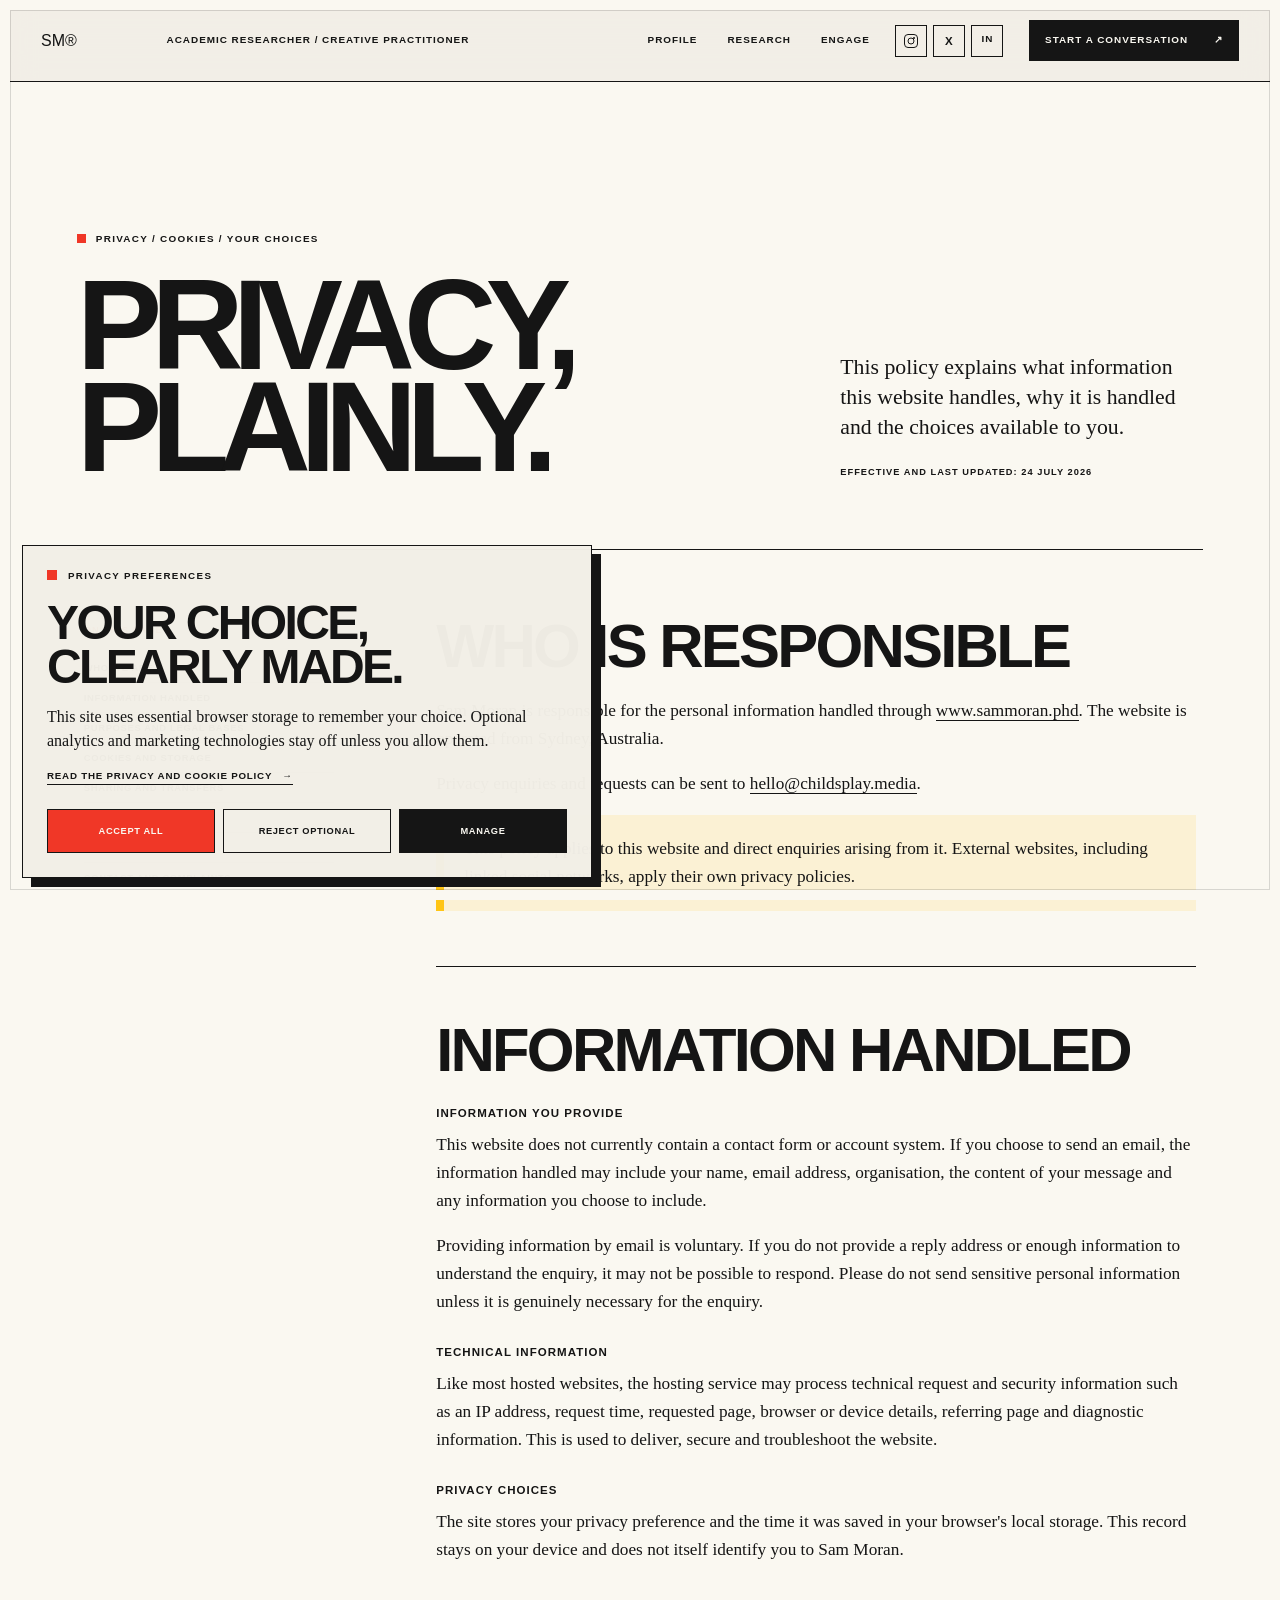
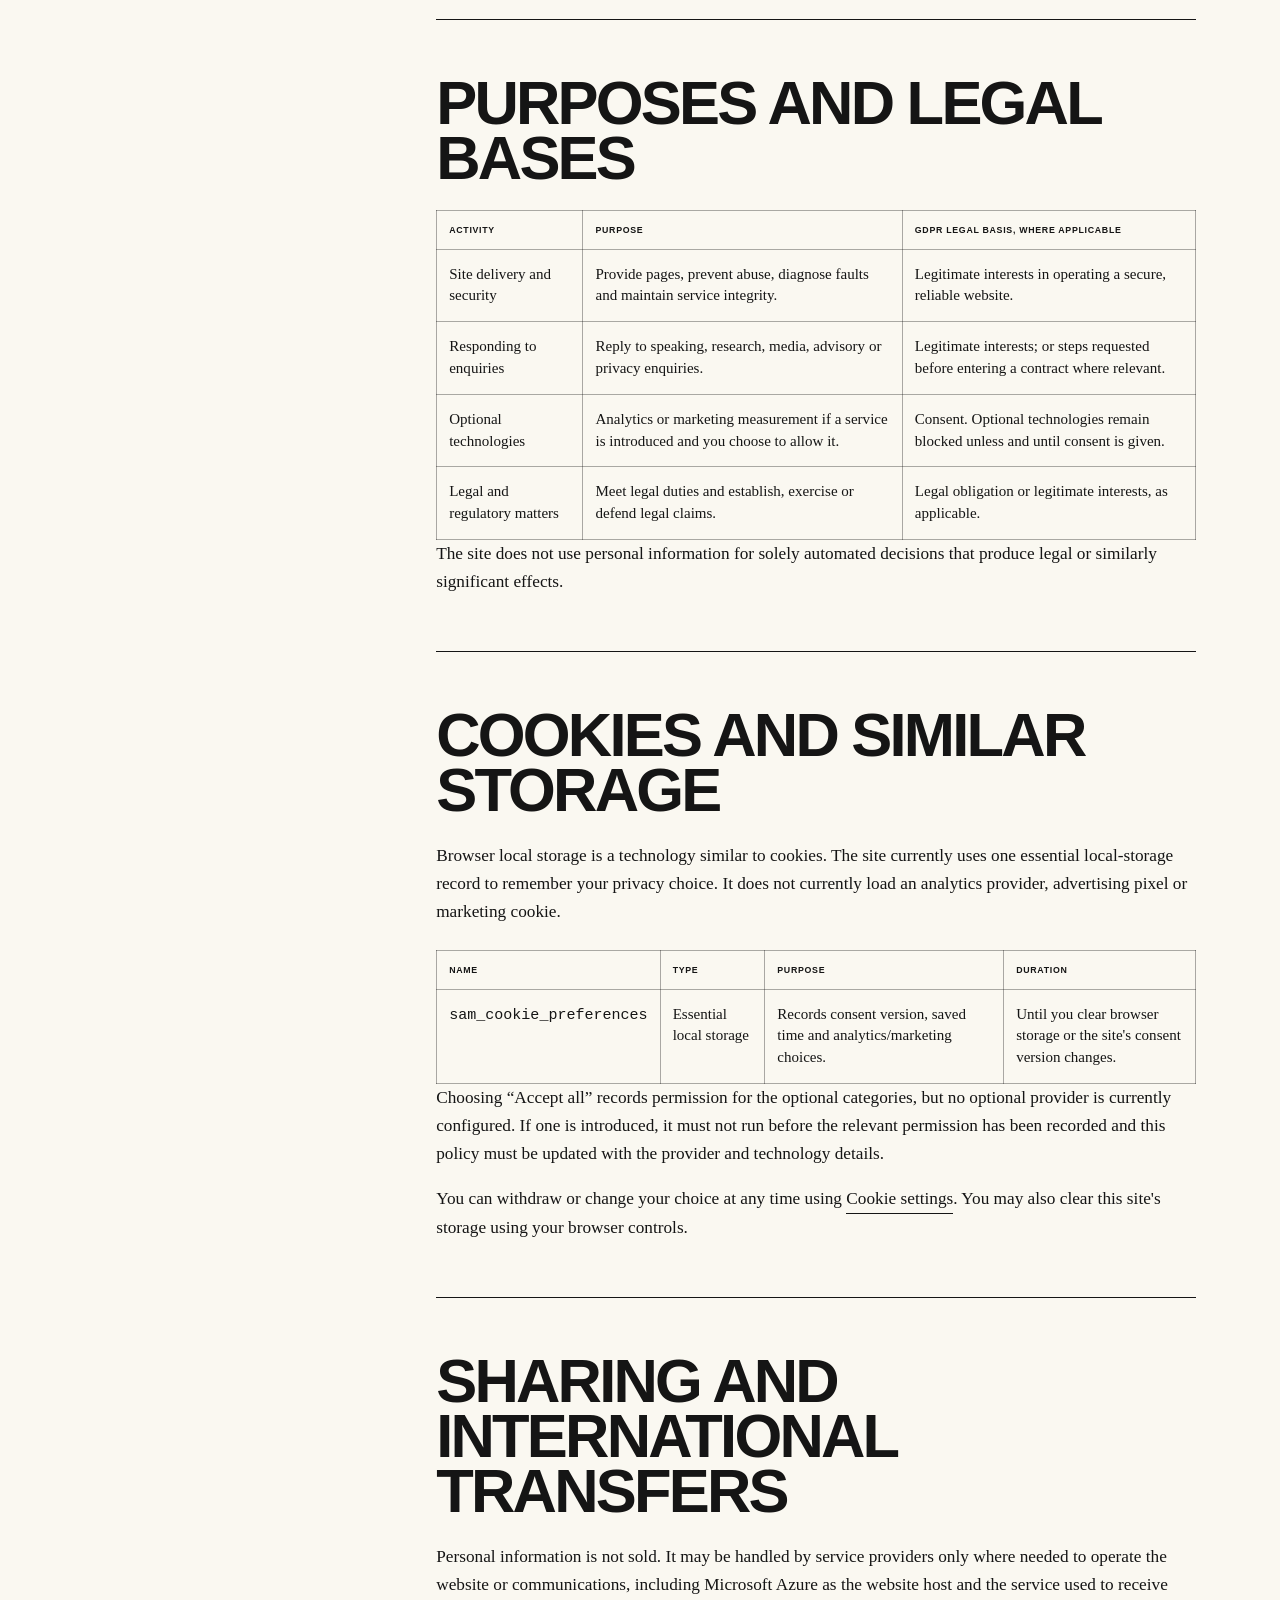
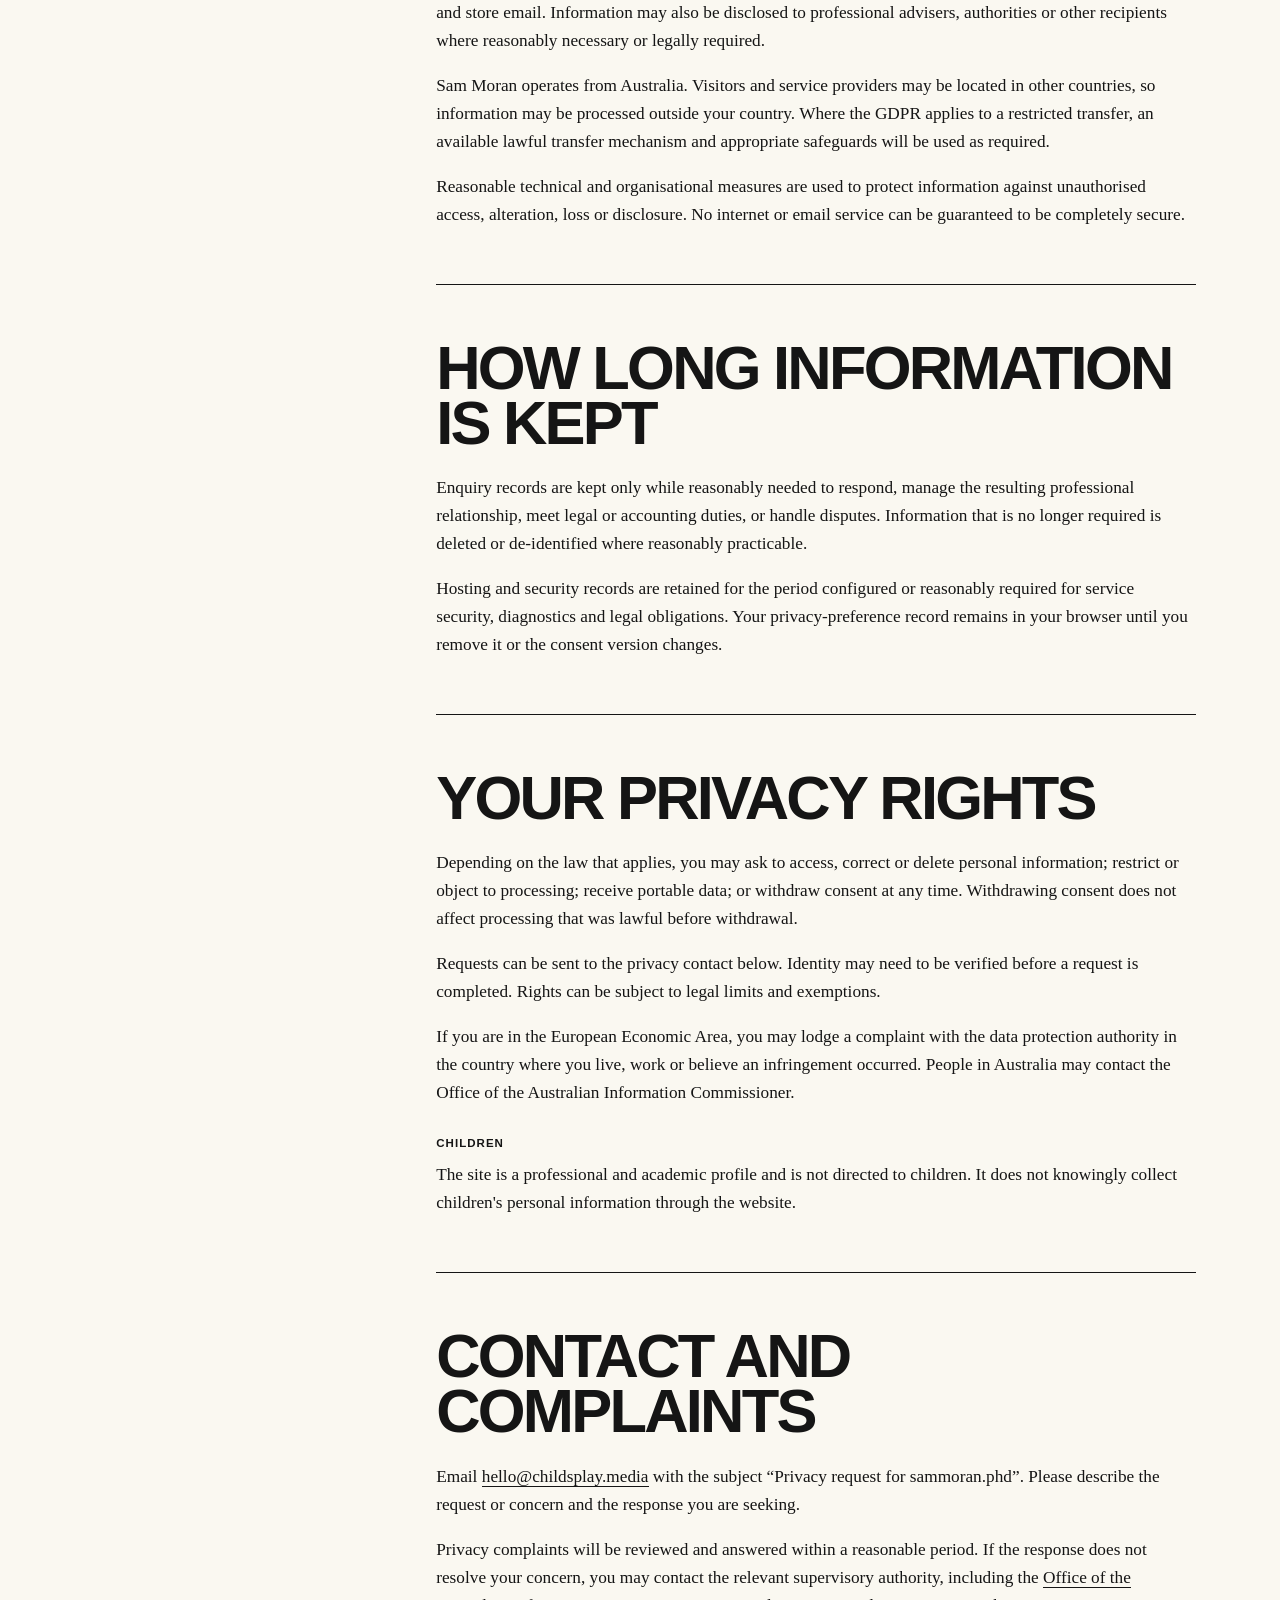
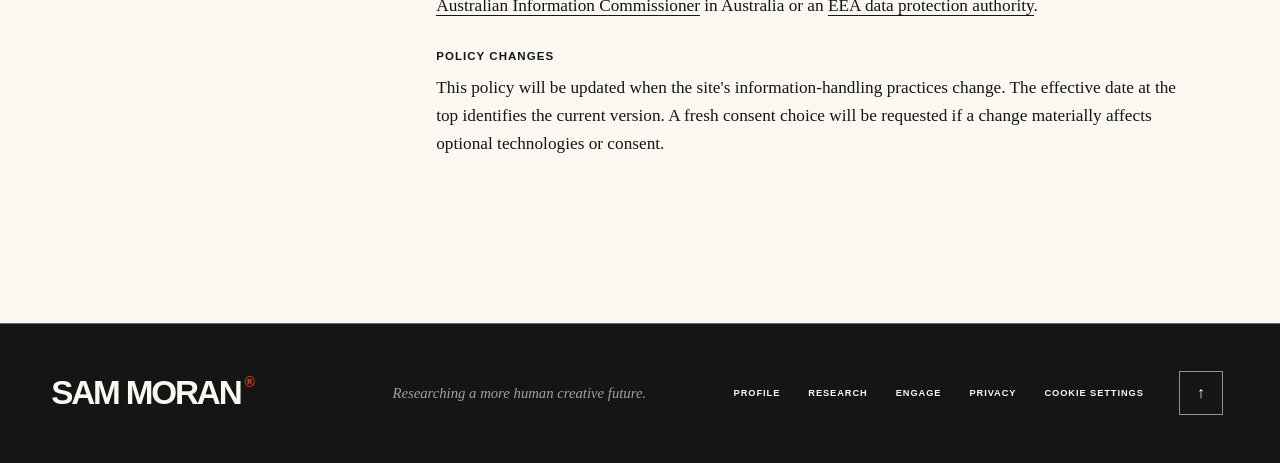
<file: privacy-policy/index.html>
<!doctype html>
<html lang="en-AU">
<head>
  <meta charset="utf-8">
  <meta name="viewport" content="width=device-width, initial-scale=1">
  <title>Privacy &amp; Cookie Policy | Sam Moran</title>
  <meta name="description" content="How the official Sam Moran website handles personal information, privacy preferences, cookies and similar technologies.">
  <meta name="author" content="Sam Moran">
  <meta name="robots" content="index, follow">
  <meta name="theme-color" content="#f2efe7">
  <link rel="canonical" href="https://www.sammoran.phd/privacy-policy/">
  <meta property="og:title" content="Privacy &amp; Cookie Policy | Sam Moran">
  <meta property="og:description" content="How the official Sam Moran website handles personal information and privacy preferences.">
  <meta property="og:type" content="website">
  <meta property="og:url" content="https://www.sammoran.phd/privacy-policy/">
  <meta property="og:site_name" content="Sam Moran">
  <meta property="og:locale" content="en_AU">
  <link rel="stylesheet" href="/styles.css">
  <script type="application/ld+json">
    {
      "@context": "https://schema.org",
      "@type": "WebPage",
      "@id": "https://www.sammoran.phd/privacy-policy/#webpage",
      "url": "https://www.sammoran.phd/privacy-policy/",
      "name": "Privacy & Cookie Policy | Sam Moran",
      "description": "How the official Sam Moran website handles personal information, privacy preferences, cookies and similar technologies.",
      "isPartOf": {
        "@id": "https://www.sammoran.phd/#website"
      },
      "inLanguage": "en-AU",
      "dateModified": "2026-07-24"
    }
  </script>
</head>
<body id="top">
  <a class="skip-link" href="#content">Skip to main content</a>

  <header class="site-header">
    <a class="monogram" href="/" aria-label="Sam Moran home">SM<span>®</span></a>
    <p class="header-role">Academic researcher / creative practitioner</p>
    <nav aria-label="Primary navigation">
      <a href="/#profile">Profile</a>
      <a href="/#research">Research</a>
      <a href="/#engage">Engage</a>
    </nav>
    <nav class="site-socials" aria-label="Social profiles">
      <a class="social-instagram" href="https://www.instagram.com/officialsammoran/" target="_blank" rel="me noopener noreferrer" aria-label="Sam Moran on Instagram">
        <span class="instagram-glyph" aria-hidden="true"></span>
      </a>
      <a class="social-x" href="https://x.com/sammoran" target="_blank" rel="me noopener noreferrer" aria-label="Sam Moran on X">
        <span aria-hidden="true">X</span>
      </a>
      <a class="social-linkedin" href="https://www.linkedin.com/in/moransam/" target="_blank" rel="me noopener noreferrer" aria-label="Sam Moran on LinkedIn">
        <span aria-hidden="true">in</span>
      </a>
    </nav>
    <a class="header-contact" href="/#contact">
      Start a conversation <span aria-hidden="true">↗</span>
    </a>
  </header>

  <main class="policy-page" id="content">
    <div class="policy-page-header">
      <div>
        <p class="eyebrow">Privacy / Cookies / Your choices</p>
        <h1>Privacy, plainly.</h1>
      </div>
      <div class="policy-page-intro">
        <p>This policy explains what information this website handles, why it is handled and the choices available to you.</p>
        <p class="policy-meta">Effective and last updated: 24 July 2026</p>
      </div>
    </div>

    <div class="policy-layout">
      <nav class="policy-toc" aria-label="Privacy policy contents">
        <p>On this page</p>
        <a href="#who-we-are">Who we are</a>
        <a href="#information">Information handled</a>
        <a href="#purposes">Purposes and legal bases</a>
        <a href="#cookies">Cookies and storage</a>
        <a href="#sharing">Sharing and transfers</a>
        <a href="#retention">Retention</a>
        <a href="#rights">Your rights</a>
        <a href="#contact-privacy">Contact and complaints</a>
      </nav>

      <article class="policy-content">
        <section id="who-we-are">
          <h2>Who is responsible</h2>
          <p>
            Sam Moran is responsible for the personal information handled through
            <a href="https://www.sammoran.phd/">www.sammoran.phd</a>. The website is operated from
            Sydney, Australia.
          </p>
          <p>
            Privacy enquiries and requests can be sent to
            <a href="mailto:hello@childsplay.media?subject=Privacy%20request%20for%20sammoran.phd">hello@childsplay.media</a>.
          </p>
          <p class="policy-note">
            This policy applies to this website and direct enquiries arising from it. External websites,
            including linked social networks, apply their own privacy policies.
          </p>
        </section>

        <section id="information">
          <h2>Information handled</h2>
          <h3>Information you provide</h3>
          <p>
            This website does not currently contain a contact form or account system. If you choose to
            send an email, the information handled may include your name, email address, organisation,
            the content of your message and any information you choose to include.
          </p>
          <p>
            Providing information by email is voluntary. If you do not provide a reply address or enough
            information to understand the enquiry, it may not be possible to respond. Please do not send
            sensitive personal information unless it is genuinely necessary for the enquiry.
          </p>

          <h3>Technical information</h3>
          <p>
            Like most hosted websites, the hosting service may process technical request and security
            information such as an IP address, request time, requested page, browser or device details,
            referring page and diagnostic information. This is used to deliver, secure and troubleshoot
            the website.
          </p>

          <h3>Privacy choices</h3>
          <p>
            The site stores your privacy preference and the time it was saved in your browser's local
            storage. This record stays on your device and does not itself identify you to Sam Moran.
          </p>
        </section>

        <section id="purposes">
          <h2>Purposes and legal bases</h2>
          <div class="policy-table-wrap">
            <table class="policy-table">
              <thead>
                <tr>
                  <th>Activity</th>
                  <th>Purpose</th>
                  <th>GDPR legal basis, where applicable</th>
                </tr>
              </thead>
              <tbody>
                <tr>
                  <td>Site delivery and security</td>
                  <td>Provide pages, prevent abuse, diagnose faults and maintain service integrity.</td>
                  <td>Legitimate interests in operating a secure, reliable website.</td>
                </tr>
                <tr>
                  <td>Responding to enquiries</td>
                  <td>Reply to speaking, research, media, advisory or privacy enquiries.</td>
                  <td>Legitimate interests; or steps requested before entering a contract where relevant.</td>
                </tr>
                <tr>
                  <td>Optional technologies</td>
                  <td>Analytics or marketing measurement if a service is introduced and you choose to allow it.</td>
                  <td>Consent. Optional technologies remain blocked unless and until consent is given.</td>
                </tr>
                <tr>
                  <td>Legal and regulatory matters</td>
                  <td>Meet legal duties and establish, exercise or defend legal claims.</td>
                  <td>Legal obligation or legitimate interests, as applicable.</td>
                </tr>
              </tbody>
            </table>
          </div>
          <p>
            The site does not use personal information for solely automated decisions that produce legal
            or similarly significant effects.
          </p>
        </section>

        <section id="cookies">
          <h2>Cookies and similar storage</h2>
          <p>
            Browser local storage is a technology similar to cookies. The site currently uses one
            essential local-storage record to remember your privacy choice. It does not currently load
            an analytics provider, advertising pixel or marketing cookie.
          </p>
          <div class="policy-table-wrap">
            <table class="policy-table">
              <thead>
                <tr>
                  <th>Name</th>
                  <th>Type</th>
                  <th>Purpose</th>
                  <th>Duration</th>
                </tr>
              </thead>
              <tbody>
                <tr>
                  <td><code>sam_cookie_preferences</code></td>
                  <td>Essential local storage</td>
                  <td>Records consent version, saved time and analytics/marketing choices.</td>
                  <td>Until you clear browser storage or the site's consent version changes.</td>
                </tr>
              </tbody>
            </table>
          </div>
          <p>
            Choosing “Accept all” records permission for the optional categories, but no optional provider
            is currently configured. If one is introduced, it must not run before the relevant permission
            has been recorded and this policy must be updated with the provider and technology details.
          </p>
          <p>
            You can withdraw or change your choice at any time using
            <button type="button" class="policy-inline-button" data-cookie-settings>Cookie settings</button>.
            You may also clear this site's storage using your browser controls.
          </p>
        </section>

        <section id="sharing">
          <h2>Sharing and international transfers</h2>
          <p>
            Personal information is not sold. It may be handled by service providers only where needed
            to operate the website or communications, including Microsoft Azure as the website host and
            the service used to receive and store email. Information may also be disclosed to professional
            advisers, authorities or other recipients where reasonably necessary or legally required.
          </p>
          <p>
            Sam Moran operates from Australia. Visitors and service providers may be located in other
            countries, so information may be processed outside your country. Where the GDPR applies to a
            restricted transfer, an available lawful transfer mechanism and appropriate safeguards will
            be used as required.
          </p>
          <p>
            Reasonable technical and organisational measures are used to protect information against
            unauthorised access, alteration, loss or disclosure. No internet or email service can be
            guaranteed to be completely secure.
          </p>
        </section>

        <section id="retention">
          <h2>How long information is kept</h2>
          <p>
            Enquiry records are kept only while reasonably needed to respond, manage the resulting
            professional relationship, meet legal or accounting duties, or handle disputes. Information
            that is no longer required is deleted or de-identified where reasonably practicable.
          </p>
          <p>
            Hosting and security records are retained for the period configured or reasonably required
            for service security, diagnostics and legal obligations. Your privacy-preference record remains
            in your browser until you remove it or the consent version changes.
          </p>
        </section>

        <section id="rights">
          <h2>Your privacy rights</h2>
          <p>
            Depending on the law that applies, you may ask to access, correct or delete personal information;
            restrict or object to processing; receive portable data; or withdraw consent at any time.
            Withdrawing consent does not affect processing that was lawful before withdrawal.
          </p>
          <p>
            Requests can be sent to the privacy contact below. Identity may need to be verified before a
            request is completed. Rights can be subject to legal limits and exemptions.
          </p>
          <p>
            If you are in the European Economic Area, you may lodge a complaint with the data protection
            authority in the country where you live, work or believe an infringement occurred. People in
            Australia may contact the Office of the Australian Information Commissioner.
          </p>

          <h3>Children</h3>
          <p>
            The site is a professional and academic profile and is not directed to children. It does not
            knowingly collect children's personal information through the website.
          </p>
        </section>

        <section id="contact-privacy">
          <h2>Contact and complaints</h2>
          <p>
            Email <a href="mailto:hello@childsplay.media?subject=Privacy%20request%20for%20sammoran.phd">hello@childsplay.media</a>
            with the subject “Privacy request for sammoran.phd”. Please describe the request or concern and
            the response you are seeking.
          </p>
          <p>
            Privacy complaints will be reviewed and answered within a reasonable period. If the response
            does not resolve your concern, you may contact the relevant supervisory authority, including
            the <a href="https://www.oaic.gov.au/privacy/privacy-complaints" target="_blank" rel="noopener noreferrer">Office of the Australian Information Commissioner</a>
            in Australia or an
            <a href="https://www.edpb.europa.eu/about-edpb/about-edpb/members_en" target="_blank" rel="noopener noreferrer">EEA data protection authority</a>.
          </p>

          <h3>Policy changes</h3>
          <p>
            This policy will be updated when the site's information-handling practices change. The effective
            date at the top identifies the current version. A fresh consent choice will be requested if a
            change materially affects optional technologies or consent.
          </p>
        </section>
      </article>
    </div>
  </main>

  <footer>
    <a class="footer-mark" href="/">SAM MORAN<span>®</span></a>
    <p>Researching a more human creative future.</p>
    <div>
      <a href="/#profile">Profile</a>
      <a href="/#research">Research</a>
      <a href="/#engage">Engage</a>
      <a href="/privacy-policy/" aria-current="page">Privacy</a>
      <button type="button" class="footer-link-button" data-cookie-settings>Cookie settings</button>
    </div>
    <a class="back-top" href="#top" aria-label="Back to top">↑</a>
  </footer>

  <script src="/cookie-consent.js" defer></script>
</body>
</html>
</file>
<file: styles.css>
:root {
  --ivory: #f2efe7;
  --paper: #faf8f1;
  --ink: #151515;
  --red: #f03727;
  --yellow: #ffc515;
  --rule: rgba(21, 21, 21, 0.24);
  --sans: Arial, Helvetica, sans-serif;
  --serif: "Iowan Old Style", "Baskerville", Georgia, serif;
}

* { box-sizing: border-box; }
html { scroll-behavior: smooth; }
body {
  margin: 0;
  background: var(--ivory);
  color: var(--ink);
  font-family: var(--sans);
  text-rendering: optimizeLegibility;
}
body::before {
  content: "";
  position: fixed;
  inset: 0;
  z-index: 100;
  pointer-events: none;
  border: 10px solid var(--paper);
  box-shadow: inset 0 0 0 1px rgba(21, 21, 21, 0.15);
}
a { color: inherit; text-decoration: none; }
img { display: block; width: 100%; }
h1, h2, h3, p, figure, dl, dd { margin: 0; }
::selection { color: var(--paper); background: var(--red); }
:focus-visible { outline: 3px solid var(--yellow); outline-offset: 4px; }

.skip-link {
  position: fixed;
  left: 20px;
  top: 14px;
  z-index: 200;
  padding: 12px 16px;
  color: var(--paper);
  background: var(--ink);
  font-size: .68rem;
  font-weight: 800;
  letter-spacing: .08em;
  text-transform: uppercase;
  transform: translateY(-180%);
  transition: transform 180ms ease;
}
.skip-link:focus { transform: translateY(0); }

.site-header {
  min-height: 82px;
  display: grid;
  grid-template-columns: 100px 1fr auto auto 210px;
  align-items: center;
  gap: clamp(16px, 2vw, 30px);
  padding: 0 clamp(28px, 3.2vw, 58px);
  background: rgba(242, 239, 231, 0.94);
  border-bottom: 1px solid var(--ink);
  position: sticky;
  top: 0;
  z-index: 50;
  backdrop-filter: blur(16px);
}
.wordmark {
  font-size: 1.45rem;
  font-weight: 900;
  letter-spacing: -0.08em;
}
.wordmark span, .footer-mark span {
  margin-left: 4px;
  color: var(--red);
  font-size: 0.42em;
  vertical-align: top;
}
.header-role,
.site-header nav a,
.header-contact {
  font-size: 0.62rem;
  line-height: 1.25;
  font-weight: 700;
  letter-spacing: 0.1em;
  text-transform: uppercase;
}
.header-role {
  max-width: none;
  white-space: nowrap;
}
.site-header nav { display: flex; gap: 30px; }
.site-header nav a {
  position: relative;
  padding: 8px 0;
}
.site-header nav a::after {
  content: "";
  position: absolute;
  left: 0;
  right: 100%;
  bottom: 3px;
  height: 2px;
  background: var(--red);
  transition: right 220ms ease;
}
.site-header nav a:hover::after,
.site-header nav a:focus-visible::after { right: 0; }
.site-socials {
  display: flex;
  align-items: center;
  gap: 6px !important;
}
.site-socials a {
  width: 32px;
  height: 32px;
  display: grid;
  place-items: center;
  padding: 0;
  border: 1px solid var(--ink);
  font-family: Arial, Helvetica, sans-serif;
  font-size: .67rem;
  line-height: 1;
  font-weight: 900;
  letter-spacing: 0;
  text-transform: none;
  transition: color 180ms ease, background 180ms ease;
}
.site-socials a::after { display: none; }
.site-socials a:hover,
.site-socials a:focus-visible {
  color: var(--paper);
  background: var(--ink);
}
.social-x { font-size: .72rem !important; }
.social-linkedin span { transform: translateY(-1px); }
.instagram-glyph {
  width: 14px;
  height: 14px;
  position: relative;
  display: block;
  border: 1.6px solid currentColor;
  border-radius: 4px;
}
.instagram-glyph::before {
  content: "";
  width: 5px;
  height: 5px;
  position: absolute;
  left: 50%;
  top: 50%;
  border: 1.4px solid currentColor;
  border-radius: 50%;
  transform: translate(-50%, -50%);
}
.instagram-glyph::after {
  content: "";
  width: 2px;
  height: 2px;
  position: absolute;
  right: 2px;
  top: 2px;
  border-radius: 50%;
  background: currentColor;
}
.header-contact {
  justify-self: stretch;
  display: flex;
  justify-content: space-between;
  gap: 20px;
  padding: 14px 16px;
  color: var(--paper);
  background: var(--ink);
  transition: color 180ms ease, background 180ms ease;
}
.header-contact:hover { color: var(--ink); background: var(--yellow); }

.hero {
  min-height: calc(100vh - 82px);
  display: grid;
  grid-template-columns: 58px 1fr;
  border-bottom: 1px solid var(--ink);
  overflow: hidden;
}
.issue-rail {
  display: flex;
  flex-direction: column;
  justify-content: space-between;
  align-items: center;
  padding: 28px 0;
  border-right: 1px solid var(--ink);
  font-size: 0.58rem;
  font-weight: 700;
  letter-spacing: 0.12em;
  text-transform: uppercase;
}
.issue-rail span:nth-child(2) {
  writing-mode: vertical-rl;
  transform: rotate(180deg);
}
.hero-content { padding: 28px clamp(30px, 4.8vw, 84px) 38px; }
.hero-meta {
  display: flex;
  justify-content: space-between;
  gap: 30px;
  padding-bottom: 22px;
  border-bottom: 1px solid var(--rule);
  font-size: 0.6rem;
  font-weight: 700;
  letter-spacing: 0.11em;
  text-transform: uppercase;
}
.hero-grid {
  display: grid;
  grid-template-columns: minmax(0, 1.3fr) minmax(390px, 0.7fr);
  gap: clamp(28px, 4vw, 70px);
  align-items: stretch;
  padding-top: clamp(34px, 4vw, 68px);
}
.hero-copy { min-width: 0; }
.hero-kicker,
.eyebrow {
  display: flex;
  align-items: center;
  gap: 10px;
  margin-bottom: 28px;
  font-size: 0.62rem;
  line-height: 1.4;
  font-weight: 800;
  letter-spacing: 0.13em;
  text-transform: uppercase;
}
.hero-kicker::before,
.eyebrow::before {
  content: "";
  width: 9px;
  height: 9px;
  background: var(--red);
  flex: 0 0 auto;
}
h1 {
  max-width: 1040px;
  font-size: clamp(calc(4.25rem - 2px), calc(7.2vw - 2px), calc(8.5rem - 2px));
  line-height: 0.82;
  font-weight: 900;
  letter-spacing: -0.085em;
  text-transform: uppercase;
}
h1 span {
  display: block;
  transform: translateY(110%);
  animation: titleReveal 850ms cubic-bezier(.2,.85,.2,1) forwards;
}
h1 span:nth-child(2) { animation-delay: 120ms; }
h1 span:nth-child(3) { animation-delay: 240ms; }
h1 span:nth-child(4) { animation-delay: 360ms; }
.headline-pair { white-space: nowrap; }
h1 em {
  display: inline-block;
  font-size: calc(1em + 7px);
  color: var(--red);
  font-family: var(--serif);
  font-weight: 400;
  text-transform: none;
  letter-spacing: -0.08em;
  transform: rotate(-2deg);
}
.hero-intro {
  max-width: 790px;
  display: grid;
  grid-template-columns: 1fr auto;
  gap: 34px;
  align-items: end;
  margin-top: clamp(34px, 4vw, 64px);
  padding-top: 18px;
  border-top: 1px solid var(--ink);
  opacity: 0;
  transform: translateY(24px);
  animation: fadeUp 650ms ease 500ms forwards;
}
.hero-intro > p {
  max-width: 540px;
  font-family: var(--serif);
  font-size: clamp(1.06rem, 1.25vw, 1.3rem);
  line-height: 1.45;
}
.hero-actions { display: grid; min-width: 210px; }
.hero-actions a {
  display: flex;
  justify-content: space-between;
  gap: 20px;
  padding: 13px 0;
  border-bottom: 1px solid var(--ink);
  font-size: 0.64rem;
  font-weight: 800;
  letter-spacing: 0.08em;
  text-transform: uppercase;
}
.hero-actions a span { color: var(--red); font-size: 1rem; }

.portrait-deck {
  height: auto;
  min-height: 470px;
  display: flex;
  gap: 8px;
  overflow: hidden;
  opacity: 0;
  transform: translateX(80px);
  animation: deckIn 900ms cubic-bezier(.2,.8,.2,1) 300ms forwards;
}
.portrait-panel {
  min-width: 72px;
  flex: 0.72;
  position: relative;
  overflow: hidden;
  cursor: ew-resize;
  border: 1px solid var(--ink);
  transition: flex 550ms cubic-bezier(.2,.75,.2,1), transform 550ms cubic-bezier(.2,.75,.2,1);
}
.portrait-panel:first-child { flex: 4.3; }
.portrait-deck:hover .portrait-panel,
.portrait-deck:focus-within .portrait-panel { flex: 0.72; }
.portrait-deck .portrait-panel:hover,
.portrait-deck .portrait-panel:focus,
.portrait-deck .portrait-panel.is-active { flex: 4.3; }
.portrait-panel img {
  width: 100%;
  height: 100%;
  object-fit: cover;
  filter: saturate(0.92);
  transition: transform 800ms cubic-bezier(.2,.8,.2,1), filter 300ms ease;
}
.portrait-panel:hover img,
.portrait-panel:focus img,
.portrait-panel.is-active img { transform: scale(1.025); filter: saturate(1.05); }
.panel-academic img { object-position: 53% center; }
.panel-yellow img { object-position: 44% center; }
.panel-red img { object-position: 50% 42%; }
.portrait-panel figcaption {
  position: absolute;
  inset: auto 0 0;
  display: flex;
  justify-content: space-between;
  padding: 14px 12px;
  color: var(--paper);
  background: linear-gradient(transparent, rgba(0,0,0,.8));
  font-size: 0.56rem;
  font-weight: 800;
  letter-spacing: 0.11em;
  text-transform: uppercase;
  writing-mode: vertical-rl;
}
.portrait-panel:hover figcaption,
.portrait-panel:focus figcaption,
.portrait-panel.is-active figcaption {
  writing-mode: horizontal-tb;
  padding-top: 60px;
}

.marquee {
  overflow: hidden;
  padding: 15px 0;
  color: var(--paper);
  background: var(--red);
  border-bottom: 1px solid var(--ink);
}
.marquee > div {
  width: max-content;
  display: flex;
  align-items: center;
  gap: 34px;
  padding-left: 34px;
  animation: marquee 28s linear infinite;
}
.marquee span {
  font-size: 0.69rem;
  font-weight: 800;
  letter-spacing: 0.14em;
  text-transform: uppercase;
}
.marquee i { color: var(--yellow); font-style: normal; }

.reveal-section {
  animation: sectionReveal linear both;
  animation-timeline: view();
  animation-range: entry 3% cover 18%;
}
.chapter-label {
  display: flex;
  justify-content: space-between;
  gap: 30px;
  padding-bottom: 14px;
  border-bottom: 1px solid var(--ink);
  font-size: 0.59rem;
  font-weight: 800;
  letter-spacing: 0.12em;
  text-transform: uppercase;
}
.profile-section,
.engage-section {
  padding: clamp(80px, 9vw, 150px) clamp(30px, 6vw, 112px);
}
.engage-section {
  overflow: hidden;
  overflow: clip;
}
.profile-grid {
  display: grid;
  grid-template-columns: minmax(0, .9fr) minmax(340px, .65fr) minmax(300px, .62fr);
  gap: clamp(24px, 3vw, 54px);
  align-items: start;
  padding-top: clamp(55px, 6vw, 100px);
}
.profile-heading h2,
.engage-heading h2 {
  font-size: clamp(3.3rem, 5.4vw, 6.7rem);
  line-height: 0.87;
  letter-spacing: -0.075em;
  font-weight: 900;
  text-transform: uppercase;
}
.profile-portrait {
  transform: translateY(70px);
  position: relative;
}
.profile-portrait::before {
  content: "";
  position: absolute;
  inset: -14px 14px 14px -14px;
  z-index: -1;
  background: var(--yellow);
  border: 1px solid var(--ink);
}
.profile-portrait img {
  aspect-ratio: 4 / 5.25;
  object-fit: cover;
  object-position: 52% center;
  border: 1px solid var(--ink);
}
.profile-portrait figcaption,
.archive-card figcaption {
  font-size: 0.58rem;
  line-height: 1.4;
  font-weight: 800;
  letter-spacing: 0.1em;
  text-transform: uppercase;
}
.profile-portrait figcaption { margin-top: 12px; }
.profile-copy {
  padding-top: 70px;
  font-family: var(--serif);
  font-size: 1.02rem;
  line-height: 1.58;
}
.profile-copy > p + p { margin-top: 22px; }
.dropcap::first-letter {
  float: left;
  margin: -6px 8px -4px 0;
  color: var(--red);
  font-family: var(--sans);
  font-size: 5.6rem;
  line-height: .82;
  font-weight: 900;
}
.profile-copy dl { margin-top: 44px; border-top: 1px solid var(--ink); }
.profile-copy dl div {
  display: grid;
  grid-template-columns: 86px 1fr;
  gap: 16px;
  padding: 13px 0;
  border-bottom: 1px solid var(--rule);
}
.profile-copy dt {
  font-family: var(--sans);
  font-size: 0.58rem;
  font-weight: 800;
  letter-spacing: .1em;
  text-transform: uppercase;
}
.profile-copy dd { font-style: italic; }
.archive-card {
  grid-column: 1 / 2;
  width: min(350px, 80%);
  margin-top: -80px;
  justify-self: end;
  transform: rotate(-3deg);
  padding: 10px;
  background: var(--paper);
  border: 1px solid var(--ink);
  box-shadow: 10px 12px 0 var(--red);
}
.archive-card img { border: 1px solid var(--ink); }
.archive-card figcaption { padding: 12px 3px 4px; }
.archive-card figcaption span { display: block; color: var(--red); margin-bottom: 6px; }

.research-section {
  padding: 44px clamp(30px, 6vw, 112px) clamp(95px, 10vw, 165px);
  color: var(--paper);
  background: var(--ink);
}
.chapter-inverse { border-color: rgba(250,248,241,.38); }
.research-heading {
  display: grid;
  grid-template-columns: .55fr minmax(0, 1.6fr) .55fr;
  gap: 40px;
  align-items: end;
  padding: clamp(70px, 8vw, 125px) 0 clamp(70px, 7vw, 110px);
}
.research-heading .eyebrow::before { background: var(--yellow); }
.research-quote { margin: 0; }
.research-heading h2 {
  font-family: var(--serif);
  font-size: clamp(3.2rem, 5.4vw, 6.7rem);
  font-style: italic;
  line-height: 0.92;
  letter-spacing: -0.055em;
  font-weight: 400;
  text-transform: none;
}
.research-quote cite {
  display: block;
  margin-top: 26px;
  color: var(--yellow);
  font-family: var(--sans);
  font-size: .61rem;
  font-style: normal;
  font-weight: 900;
  letter-spacing: .12em;
  text-transform: uppercase;
}
.research-heading > p:last-child {
  font-family: var(--serif);
  font-size: 1rem;
  line-height: 1.55;
}
.research-list { border-top: 1px solid rgba(250,248,241,.65); }
.research-row {
  display: grid;
  grid-template-columns: 60px .58fr 1.15fr 1.15fr 30px;
  gap: 28px;
  align-items: start;
  padding: 34px 0;
  border-bottom: 1px solid rgba(250,248,241,.45);
  transition: color 220ms ease, padding 320ms cubic-bezier(.2,.8,.2,1), background 220ms ease;
}
.research-row:hover {
  margin: 0 -20px;
  padding: 34px 20px;
  color: var(--ink);
  background: var(--yellow);
}
.research-number,
.research-label {
  font-size: 0.62rem;
  font-weight: 800;
  letter-spacing: .11em;
  text-transform: uppercase;
}
.research-label { color: var(--red); }
.research-row:hover .research-label { color: var(--ink); }
.research-row h3 {
  font-size: clamp(1.5rem, 2vw, 2.25rem);
  line-height: 1;
  letter-spacing: -.045em;
  text-transform: uppercase;
}
.research-body {
  font-family: var(--serif);
  font-size: .96rem;
  line-height: 1.55;
}
.research-arrow { font-size: 1.3rem; }

.proposition {
  min-height: 820px;
  display: grid;
  grid-template-columns: minmax(340px, .72fr) minmax(0, 1.28fr);
  background: var(--red);
  border-bottom: 1px solid var(--ink);
}
.proposition-media { position: relative; overflow: hidden; }
.proposition-media img {
  height: 100%;
  object-fit: cover;
  object-position: center 40%;
  mix-blend-mode: multiply;
  filter: contrast(1.06);
  transition: transform 1s cubic-bezier(.2,.8,.2,1);
}
.proposition:hover .proposition-media img { transform: scale(1.035); }
.image-stamp {
  position: absolute;
  left: 28px;
  bottom: 28px;
  padding: 11px 13px;
  background: var(--yellow);
  border: 1px solid var(--ink);
  font-size: 0.58rem;
  font-weight: 800;
  letter-spacing: .11em;
  text-transform: uppercase;
}
.proposition-copy {
  display: flex;
  flex-direction: column;
  padding: 44px clamp(36px, 6vw, 105px) 62px;
  border-left: 1px solid var(--ink);
}
.proposition-copy .eyebrow { margin-top: auto; }
.proposition-copy .eyebrow::before { background: var(--yellow); }
.proposition-copy h2 {
  max-width: 980px;
  font-size: clamp(4.5rem, 7.8vw, 9rem);
  line-height: .82;
  letter-spacing: -.085em;
  font-weight: 900;
  text-transform: uppercase;
}
.proposition-copy h2 em {
  display: block;
  color: var(--yellow);
  font-family: var(--serif);
  font-weight: 400;
  letter-spacing: -.07em;
  text-transform: none;
}
.proposition-copy > p:not(.eyebrow) {
  max-width: 560px;
  margin: 48px 0 0 auto;
  font-family: var(--serif);
  font-size: 1.08rem;
  line-height: 1.52;
}
.proposition-copy > a {
  width: max-content;
  display: flex;
  gap: 46px;
  margin: 32px 0 0 auto;
  padding-bottom: 8px;
  border-bottom: 1px solid var(--ink);
  font-size: 0.65rem;
  font-weight: 800;
  letter-spacing: .09em;
  text-transform: uppercase;
}

.engage-heading {
  position: relative;
  isolation: isolate;
  display: grid;
  grid-template-columns: minmax(0, 1.45fr) minmax(280px, .55fr);
  gap: clamp(40px, 7vw, 130px);
  align-items: end;
  padding: clamp(70px, 8vw, 125px) 0 80px;
}
.engage-heading::before {
  content: "";
  width: min(58vw, 840px);
  aspect-ratio: 1;
  position: absolute;
  z-index: 0;
  left: 58%;
  top: 51%;
  background: url("/images/coloured-dust-explosion.png") center / contain no-repeat;
  opacity: .75;
  pointer-events: none;
  transform: translate(-50%, -50%);
}
.engage-heading > * {
  position: relative;
  z-index: 1;
}
.engage-heading h2 {
  max-width: 1050px;
  text-shadow: 0 0 22px rgba(242, 239, 231, .58);
}
.engage-heading figure {
  position: relative;
  z-index: 2;
  isolation: isolate;
  transform: rotate(3deg);
}
.engage-heading figure::before {
  content: "";
  position: absolute;
  inset: 13px -13px -13px 13px;
  z-index: -1;
  background: var(--red);
  border: 1px solid var(--ink);
}
.engage-heading figure img {
  aspect-ratio: 4 / 5;
  object-fit: cover;
  border: 1px solid var(--ink);
}
.engagement-list { border-top: 1px solid var(--ink); }
.engagement-row {
  display: grid;
  grid-template-columns: 55px .55fr 1.1fr 1.3fr .8fr 28px;
  gap: 26px;
  align-items: start;
  padding: 33px 0;
  border-bottom: 1px solid var(--ink);
  transition: transform 260ms ease, padding 260ms ease, background 180ms ease;
}
.engagement-row:hover {
  margin: 0 -18px;
  padding: 33px 18px;
  background: var(--paper);
  transform: translateX(8px);
}
.engagement-row > span:first-child,
.engagement-type,
.engagement-row small {
  font-size: .59rem;
  line-height: 1.5;
  font-weight: 800;
  letter-spacing: .1em;
  text-transform: uppercase;
}
.engagement-type { color: var(--red); }
.engagement-row h3 {
  font-size: clamp(1.4rem, 2vw, 2.25rem);
  line-height: 1;
  letter-spacing: -.045em;
  text-transform: uppercase;
}
.engagement-row > p:not(.engagement-type) {
  font-family: var(--serif);
  font-size: .96rem;
  line-height: 1.52;
}
.engagement-row small { opacity: .55; }
.engagement-arrow { font-size: 1.2rem; }

.contact-section {
  min-height: 760px;
  display: grid;
  grid-template-columns: minmax(260px, .42fr) minmax(0, 1.58fr);
  color: var(--paper);
  background: var(--ink);
}
.contact-photo { overflow: hidden; border-right: 1px solid rgba(250,248,241,.35); }
.contact-photo img {
  height: 100%;
  object-fit: cover;
  object-position: 48% center;
  filter: grayscale(1) contrast(1.15);
  opacity: .76;
  transition: opacity 400ms ease, transform 900ms cubic-bezier(.2,.8,.2,1);
}
.contact-section:hover .contact-photo img { opacity: 1; transform: scale(1.025); }
.contact-copy {
  display: flex;
  flex-direction: column;
  padding: clamp(70px, 8vw, 135px) clamp(35px, 6vw, 110px) 70px;
}
.contact-copy .eyebrow::before { background: var(--yellow); }
.contact-copy h2 {
  font-size: clamp(4rem, 7.5vw, 9rem);
  line-height: .82;
  letter-spacing: -.085em;
  font-weight: 900;
  text-transform: uppercase;
}
.contact-copy h2 em {
  display: block;
  color: var(--red);
  font-family: var(--serif);
  font-weight: 400;
  letter-spacing: -.07em;
  text-transform: none;
}
.contact-bottom {
  display: flex;
  justify-content: space-between;
  gap: 50px;
  align-items: end;
  margin-top: auto;
  padding-top: 28px;
  border-top: 1px solid rgba(250,248,241,.45);
}
.contact-bottom p {
  max-width: 530px;
  font-family: var(--serif);
  font-size: 1.03rem;
  line-height: 1.52;
}
.contact-bottom a {
  min-width: 230px;
  display: flex;
  justify-content: space-between;
  gap: 30px;
  padding: 17px;
  color: var(--ink);
  background: var(--yellow);
  font-size: .64rem;
  font-weight: 800;
  letter-spacing: .09em;
  text-transform: uppercase;
  transition: background 180ms ease, transform 180ms ease;
}
.contact-bottom a:hover { background: var(--red); transform: translate(-4px, -4px); }

footer {
  min-height: 140px;
  display: grid;
  grid-template-columns: 1fr 1fr auto 50px;
  gap: 35px;
  align-items: center;
  padding: 34px clamp(28px, 4vw, 70px);
  border-top: 1px solid rgba(250,248,241,.35);
  color: var(--paper);
  background: var(--ink);
}
.footer-mark {
  font-size: clamp(1.5rem, 2.6vw, 3rem);
  font-weight: 900;
  letter-spacing: -.065em;
}
footer > p { font: italic .92rem/1.4 var(--serif); opacity: .62; }
footer > div { display: flex; gap: 28px; }
footer > div a {
  font-size: .58rem;
  font-weight: 800;
  letter-spacing: .1em;
  text-transform: uppercase;
}
.footer-link-button {
  appearance: none;
  padding: 0;
  border: 0;
  color: inherit;
  background: transparent;
  font: inherit;
  font-size: .58rem;
  font-weight: 800;
  letter-spacing: .1em;
  text-transform: uppercase;
  cursor: pointer;
}
.footer-link-button:hover,
.footer-link-button:focus-visible { color: var(--yellow); }
.back-top {
  width: 44px;
  height: 44px;
  display: grid;
  place-items: center;
  border: 1px solid rgba(250,248,241,.55);
  transition: color 180ms ease, background 180ms ease;
}
.back-top:hover { color: var(--ink); background: var(--yellow); }

.cookie-banner[hidden] { display: none; }
.cookie-banner {
  width: min(570px, calc(100vw - 36px));
  position: fixed;
  z-index: 300;
  left: 22px;
  bottom: 22px;
  padding: 24px;
  border: 1px solid var(--ink);
  color: var(--ink);
  background: rgba(242, 239, 231, .98);
  box-shadow: 9px 9px 0 var(--ink);
  animation: cookieIn 320ms ease-out both;
}
.cookie-banner-heading {
  display: flex;
  align-items: center;
  gap: 11px;
  margin-bottom: 20px;
}
.cookie-banner-heading p,
.cookie-dialog-kicker {
  font-family: var(--sans);
  font-size: .61rem;
  font-weight: 900;
  letter-spacing: .14em;
  text-transform: uppercase;
}
.cookie-marker {
  width: 10px;
  height: 10px;
  flex: 0 0 auto;
  background: var(--red);
}
.cookie-banner h2,
.cookie-dialog h2 {
  max-width: 480px;
  font-family: var(--sans);
  font-size: clamp(1.9rem, 4vw, 3rem);
  font-weight: 900;
  line-height: .92;
  letter-spacing: -.055em;
  text-transform: uppercase;
}
.cookie-banner > p {
  max-width: 490px;
  margin-top: 16px;
  font: 1rem/1.5 var(--serif);
}
.cookie-policy-link {
  display: inline-flex;
  gap: 10px;
  align-items: center;
  margin-top: 17px;
  padding-bottom: 3px;
  border-bottom: 1px solid var(--ink);
  font-size: .61rem;
  font-weight: 900;
  letter-spacing: .08em;
  text-transform: uppercase;
}
.cookie-banner-actions,
.cookie-dialog-actions {
  display: grid;
  grid-template-columns: repeat(3, 1fr);
  gap: 8px;
  margin-top: 24px;
}
.cookie-button {
  min-height: 44px;
  appearance: none;
  padding: 10px 12px;
  border: 1px solid var(--ink);
  color: var(--ink);
  background: transparent;
  font-family: var(--sans);
  font-size: .58rem;
  font-weight: 900;
  letter-spacing: .07em;
  text-transform: uppercase;
  cursor: pointer;
  transition: color 160ms ease, background 160ms ease, transform 160ms ease;
}
.cookie-button:hover { transform: translate(-2px, -2px); }
.cookie-button-primary { color: var(--paper); background: var(--red); }
.cookie-button-dark { color: var(--paper); background: var(--ink); }
.cookie-dialog {
  width: min(650px, calc(100vw - 32px));
  max-height: min(760px, calc(100vh - 32px));
  padding: 0;
  overflow: auto;
  border: 1px solid var(--ink);
  color: var(--ink);
  background: var(--paper);
  box-shadow: 12px 12px 0 var(--red);
}
.cookie-dialog::backdrop {
  background: rgba(18, 18, 18, .68);
  backdrop-filter: blur(3px);
}
.cookie-dialog-frame { padding: 28px; }
.cookie-dialog-header {
  display: flex;
  gap: 24px;
  justify-content: space-between;
  align-items: start;
}
.cookie-dialog-kicker { margin-bottom: 15px; color: var(--red); }
.cookie-dialog-close {
  width: 42px;
  height: 42px;
  flex: 0 0 auto;
  border: 1px solid var(--ink);
  color: var(--ink);
  background: transparent;
  font: 300 1.8rem/1 var(--sans);
  cursor: pointer;
}
.cookie-dialog-description {
  max-width: 510px;
  margin: 20px 0 22px;
  font: 1rem/1.5 var(--serif);
}
.cookie-category-list {
  display: grid;
  gap: 10px;
}
.cookie-category {
  display: grid;
  grid-template-columns: 1fr auto;
  gap: 20px;
  align-items: center;
  padding: 18px;
  border: 1px solid rgba(18, 18, 18, .45);
  cursor: pointer;
}
.cookie-category:has(input:checked) {
  border-color: var(--ink);
  background: rgba(255, 190, 0, .14);
}
.cookie-category > span:first-child {
  display: grid;
  grid-template-columns: auto 1fr;
  gap: 5px 10px;
}
.cookie-category strong {
  font-family: var(--sans);
  font-size: .75rem;
  letter-spacing: .06em;
  text-transform: uppercase;
}
.cookie-category small {
  width: max-content;
  padding: 3px 6px;
  color: var(--paper);
  background: var(--ink);
  font-family: var(--sans);
  font-size: .47rem;
  font-weight: 900;
  letter-spacing: .08em;
  text-transform: uppercase;
}
.cookie-category > span:first-child > span {
  grid-column: 1 / -1;
  font: .91rem/1.45 var(--serif);
}
.cookie-category input {
  width: 1px;
  height: 1px;
  position: absolute;
  opacity: 0;
}
.cookie-switch {
  width: 48px;
  height: 26px;
  position: relative;
  border: 1px solid var(--ink);
  background: var(--paper);
  transition: background 160ms ease;
}
.cookie-switch::after {
  content: "";
  width: 18px;
  height: 18px;
  position: absolute;
  left: 3px;
  top: 3px;
  background: var(--ink);
  transition: transform 160ms ease, background 160ms ease;
}
.cookie-category input:checked + .cookie-switch { background: var(--yellow); }
.cookie-category input:checked + .cookie-switch::after {
  transform: translateX(22px);
  background: var(--red);
}
.cookie-category input:focus-visible + .cookie-switch {
  outline: 3px solid var(--red);
  outline-offset: 3px;
}
.cookie-dialog-actions {
  grid-template-columns: 1fr 1fr;
  margin-top: 22px;
}

.policy-page {
  min-height: 100vh;
  padding: 92px clamp(28px, 6vw, 112px) 110px;
  background: var(--paper);
}
.policy-page-header {
  display: grid;
  grid-template-columns: minmax(0, 1.3fr) minmax(260px, .7fr);
  gap: clamp(40px, 7vw, 130px);
  padding: 58px 0 70px;
  border-bottom: 1px solid var(--ink);
}
.policy-page-header h1 {
  max-width: 950px;
  font-size: clamp(4rem, 10vw, 9.4rem);
  line-height: .8;
}
.policy-page-intro {
  align-self: end;
  font: clamp(1.2rem, 1.7vw, 1.7rem)/1.38 var(--serif);
}
.policy-page-intro p + p { margin-top: 24px; }
.policy-meta {
  font-family: var(--sans);
  font-size: .58rem;
  font-weight: 900;
  letter-spacing: .11em;
  text-transform: uppercase;
}
.policy-layout {
  display: grid;
  grid-template-columns: 250px minmax(0, 760px);
  gap: clamp(55px, 8vw, 150px);
  justify-content: center;
  padding-top: 68px;
}
.policy-toc {
  position: sticky;
  top: 120px;
  align-self: start;
  padding-top: 7px;
}
.policy-toc p {
  margin-bottom: 18px;
  color: var(--red);
  font-size: .58rem;
  font-weight: 900;
  letter-spacing: .12em;
  text-transform: uppercase;
}
.policy-toc a {
  display: block;
  padding: 9px 0;
  border-bottom: 1px solid rgba(18, 18, 18, .28);
  font-size: .59rem;
  font-weight: 800;
  letter-spacing: .07em;
  text-transform: uppercase;
}
.policy-content section {
  padding: 0 0 55px;
  scroll-margin-top: 120px;
}
.policy-content section + section {
  padding-top: 55px;
  border-top: 1px solid var(--ink);
}
.policy-content h2 {
  margin-bottom: 24px;
  font-size: clamp(2.3rem, 4.8vw, 4.7rem);
  font-weight: 900;
  line-height: .9;
  letter-spacing: -.045em;
  text-transform: uppercase;
}
.policy-content h3 {
  margin: 30px 0 12px;
  font-size: .72rem;
  font-weight: 900;
  letter-spacing: .09em;
  text-transform: uppercase;
}
.policy-content p,
.policy-content li {
  font: 1.08rem/1.62 var(--serif);
}
.policy-content p + p { margin-top: 17px; }
.policy-content ul {
  display: grid;
  gap: 10px;
  margin: 17px 0 0;
  padding-left: 22px;
}
.policy-content a { border-bottom: 1px solid currentColor; }
.policy-inline-button {
  appearance: none;
  padding: 0;
  border: 0;
  border-bottom: 1px solid currentColor;
  color: inherit;
  background: transparent;
  font: inherit;
  cursor: pointer;
}
.policy-inline-button:hover,
.policy-inline-button:focus-visible { color: var(--red); }
.policy-note {
  margin-top: 22px;
  padding: 20px;
  border-left: 8px solid var(--yellow);
  background: rgba(255, 190, 0, .12);
}
.policy-table-wrap {
  margin-top: 24px;
  overflow-x: auto;
}
.policy-table {
  width: 100%;
  border-collapse: collapse;
  text-align: left;
}
.policy-table th,
.policy-table td {
  padding: 14px 12px;
  border: 1px solid rgba(18, 18, 18, .35);
  vertical-align: top;
}
.policy-table th {
  font-size: .55rem;
  font-weight: 900;
  letter-spacing: .08em;
  text-transform: uppercase;
}
.policy-table td { font: .94rem/1.45 var(--serif); }

@keyframes titleReveal {
  to { transform: translateY(0); }
}
@keyframes fadeUp {
  to { opacity: 1; transform: translateY(0); }
}
@keyframes deckIn {
  to { opacity: 1; transform: translateX(0); }
}
@keyframes marquee {
  to { transform: translateX(-50%); }
}
@keyframes sectionReveal {
  from { opacity: .35; transform: translateY(42px); }
  to { opacity: 1; transform: translateY(0); }
}
@keyframes cookieIn {
  from { opacity: 0; transform: translateY(35px); }
  to { opacity: 1; transform: translateY(0); }
}

@media (max-width: 1180px) {
  .site-header { grid-template-columns: 90px 1fr auto auto; }
  .header-role { display: none; }
  .hero-grid { grid-template-columns: 1fr; }
  .portrait-deck { width: min(760px, 100%); justify-self: end; height: 520px; }
  .profile-grid { grid-template-columns: 1fr 1fr; }
  .profile-heading { grid-column: 1 / -1; }
  .profile-portrait { transform: none; }
  .profile-copy { padding: 3px 0 0 20px; }
  .archive-card { grid-column: 1; margin: -45px 0 0 auto; }
  .research-heading { grid-template-columns: .4fr 1.6fr; }
  .research-heading > p:last-child { grid-column: 2; max-width: 500px; }
  .research-row { grid-template-columns: 46px .5fr 1fr 1.1fr 25px; gap: 18px; }
}

@media (max-width: 820px) {
  body::before { border-width: 6px; }
  .site-header {
    min-height: 70px;
    grid-template-columns: 1fr auto auto;
    padding: 0 22px;
  }
  .site-header nav { display: none; }
  .header-contact { min-width: 170px; padding: 12px; }
  .hero { grid-template-columns: 1fr; }
  .issue-rail { display: none; }
  .hero-content { padding: 24px 22px 34px; }
  .hero-meta p:last-child { display: none; }
  h1 { font-size: clamp(calc(3.5rem - 2px), calc(15vw - 2px), calc(6.6rem - 2px)); }
  .hero-intro { grid-template-columns: 1fr; }
  .portrait-deck { min-height: 400px; height: 70vw; }
  .portrait-panel { min-width: 44px; }
  .profile-section, .engage-section { padding: 72px 22px; }
  .chapter-label span:last-child { text-align: right; }
  .profile-grid { grid-template-columns: 1fr; padding-top: 60px; }
  .profile-heading, .profile-portrait, .profile-copy, .archive-card { grid-column: 1; }
  .profile-heading h2, .engage-heading h2 { font-size: clamp(3rem, 13vw, 5.4rem); }
  .profile-portrait { width: min(520px, 90%); justify-self: end; }
  .profile-copy { padding: 45px 0 0; }
  .archive-card { width: min(330px, 75%); margin: -35px 0 0; justify-self: start; }
  .research-section { padding: 32px 22px 82px; }
  .research-heading { grid-template-columns: 1fr; padding: 70px 0; }
  .research-heading > p:last-child { grid-column: 1; }
  .research-row { grid-template-columns: 42px 1fr 26px; }
  .research-label { grid-column: 2; }
  .research-row h3, .research-body { grid-column: 2; }
  .research-arrow { grid-column: 3; grid-row: 1; }
  .proposition { grid-template-columns: 1fr; }
  .proposition-media { min-height: 570px; }
  .proposition-copy { min-height: 730px; border-left: 0; border-top: 1px solid var(--ink); padding: 32px 22px 55px; }
  .proposition-copy h2 { font-size: clamp(4.2rem, 17vw, 7.4rem); }
  .engage-heading { grid-template-columns: 1fr; padding: 68px 0 60px; }
  .engage-heading::before {
    width: min(92vw, 720px);
    left: 52%;
    top: 44%;
  }
  .engage-heading figure { width: min(300px, 72%); justify-self: end; }
  .engagement-row { grid-template-columns: 38px 1fr 24px; }
  .engagement-type, .engagement-row h3, .engagement-row > p:not(.engagement-type), .engagement-row small { grid-column: 2; }
  .engagement-arrow { grid-column: 3; grid-row: 1; }
  .contact-section { grid-template-columns: 1fr; }
  .contact-photo { height: 440px; border-right: 0; border-bottom: 1px solid rgba(250,248,241,.35); }
  .contact-copy { min-height: 690px; padding: 70px 22px 50px; }
  .contact-bottom { flex-direction: column; align-items: stretch; }
  footer { grid-template-columns: 1fr 50px; padding: 40px 22px; }
  footer > p, footer > div { grid-column: 1; }
  .back-top { grid-column: 2; grid-row: 1; }
  .policy-page { padding: 70px 22px 80px; }
  .policy-page-header,
  .policy-layout { grid-template-columns: 1fr; }
  .policy-page-header { padding-top: 45px; }
  .policy-page-intro { max-width: 640px; }
  .policy-layout { gap: 60px; }
  .policy-toc { position: static; }
}

@media (max-width: 520px) {
  .site-header { grid-template-columns: 1fr auto; }
  .site-socials { display: none; }
  .header-contact { min-width: 0; font-size: .54rem; }
  .header-contact span { display: none; }
  .hero-meta { display: block; }
  .portrait-deck { height: 430px; }
  .portrait-panel { min-width: 36px; }
  .profile-heading h2,
  .engage-heading h2 { font-size: clamp(2.9rem, 14vw, 4.7rem); }
  .engage-heading::before {
    width: 118vw;
    left: 50%;
    top: 42%;
  }
  .research-heading h2 { font-size: clamp(3.2rem, 14vw, 5.1rem); }
  .proposition-copy h2,
  .contact-copy h2 { font-size: clamp(3.8rem, 18vw, 5.7rem); }
  .contact-photo { height: 360px; }
  footer > div { flex-wrap: wrap; gap: 18px; }
  .cookie-banner {
    width: calc(100vw - 24px);
    left: 12px;
    bottom: 12px;
    padding: 20px;
    box-shadow: 5px 5px 0 var(--ink);
  }
  .cookie-banner-actions { grid-template-columns: 1fr; }
  .cookie-dialog-frame { padding: 21px; }
  .cookie-category { gap: 12px; padding: 15px; }
  .cookie-dialog-actions { grid-template-columns: 1fr; }
  .policy-page-header h1 { font-size: clamp(3.6rem, 18vw, 5.8rem); }
  .policy-content p,
  .policy-content li { font-size: 1rem; }
}

@media (prefers-reduced-motion: reduce) {
  html { scroll-behavior: auto; }
  *, *::before, *::after {
    animation-duration: 0.001ms !important;
    animation-iteration-count: 1 !important;
    transition-duration: 0.001ms !important;
    scroll-behavior: auto !important;
  }
  h1 span, .hero-intro, .portrait-deck { opacity: 1; transform: none; }
}
</file>
